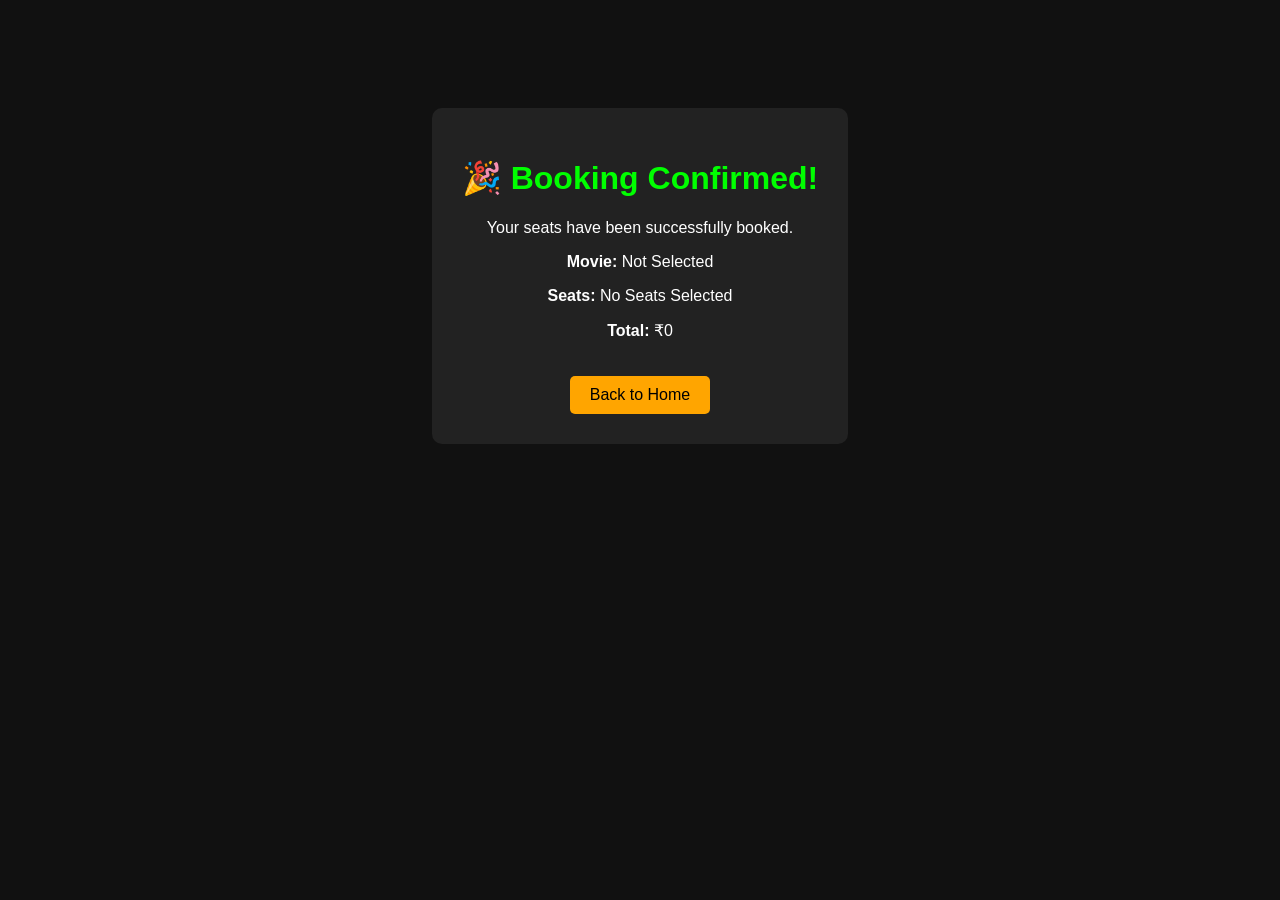
<file: confirm.html>
<!DOCTYPE html>
<html>
<head>
    <title>Booking Confirmed</title>

    <style>
        body {
            text-align: center;
            font-family: Arial;
            background-color: #111;
            color: white;
        }

        .box {
            margin-top: 100px;
            padding: 30px;
            border-radius: 10px;
            background: #222;
            display: inline-block;
        }

        h1 {
            color: lime;
        }

        button {
            padding: 10px 20px;
            margin-top: 20px;
            border: none;
            background: orange;
            cursor: pointer;
            font-size: 16px;
            border-radius: 5px;
        }

        button:hover {
            background: red;
            color: white;
        }
    </style>
</head>

<body>

<div class="box">
    <h1>🎉 Booking Confirmed!</h1>
    <p>Your seats have been successfully booked.</p>

    <p><b>Movie:</b> <span id="movieName"></span></p>
    <p><b>Seats:</b> <span id="seatList"></span></p>
    <p><b>Total:</b> ₹<span id="totalPrice"></span></p>

    <button onclick="goHome()">Back to Home</button>
</div>

<script>
// ✅ get data from URL

const params = new URLSearchParams(window.location.search);

// get values
const movie = params.get("movie");
const seats = params.get("seats");
const payment = params.get("payment");

// show values
document.getElementById("movieName").innerText = movie || "Not Selected";
document.getElementById("seatList").innerText = seats || "No Seats Selected";

// calculate price
if (seats) {
    const seatArray = seats.split(",");
    const total = seatArray.length * 150;
    document.getElementById("totalPrice").innerText = total;
} else {
    document.getElementById("totalPrice").innerText = 0;
}

function goHome() {
    window.location.href = "index.html";
}
</script>


</body>
</html>
</file>
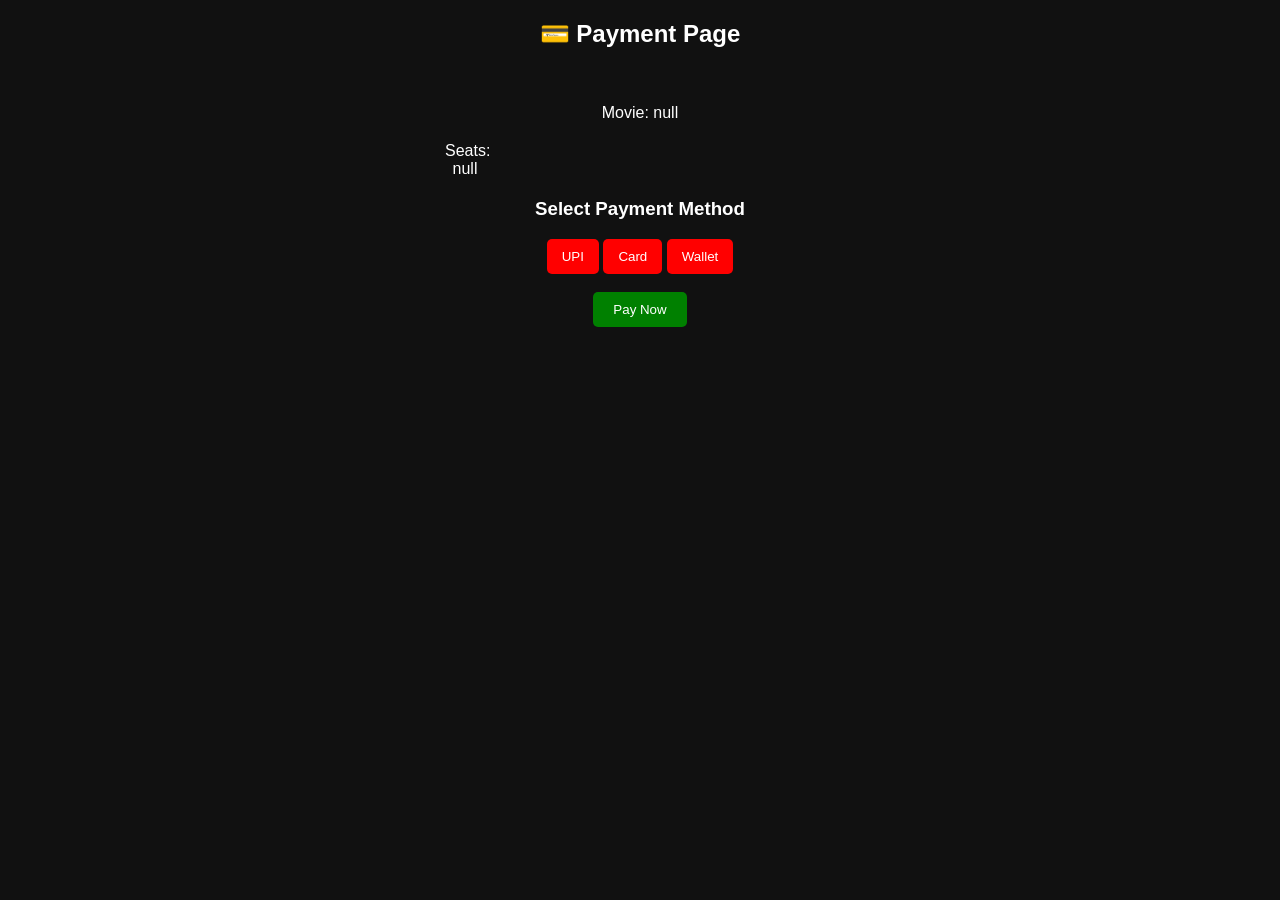
<file: payment.html>
<!DOCTYPE html>
<html>
<head>
    <title>Payment</title>
    <link rel="stylesheet" href="style.css">
</head>

<body style="font-family:Arial; text-align:center; background:#111; color:white;">

<h2>💳 Payment Page</h2>

<div style="margin-top:20px; padding:20px;">

    <p id="movie"></p>
    <p id="seats"></p>

    <h3>Select Payment Method</h3>

    <button onclick="selectMethod('UPI')">UPI</button>
    <button onclick="selectMethod('Card')">Card</button>
    <button onclick="selectMethod('Wallet')">Wallet</button>

    <br><br>

    <button onclick="payNow()" style="background:green; color:white; padding:10px 20px; border:none; cursor:pointer;">
        Pay Now
    </button>

</div>

<script>
const params = new URLSearchParams(window.location.search);

document.getElementById("movie").innerText =
"Movie: " + params.get("movie");

document.getElementById("seats").innerText =
"Seats: " + params.get("seats");

let selectedMethod = "";

function selectMethod(method) {
    selectedMethod = method;
    alert(method + " selected");
}

function payNow() {
    if (selectedMethod === "") {
        alert("Please select a payment method");
        return;
    }

    alert("Payment Successful 🎉 using " + selectedMethod);

    window.location.href =
    "confirm.html?movie=" + params.get("movie") +
    "&seats=" + params.get("seats") +
    "&payment=" + selectedMethod;
}
</script>

</body>
</html>
</file>
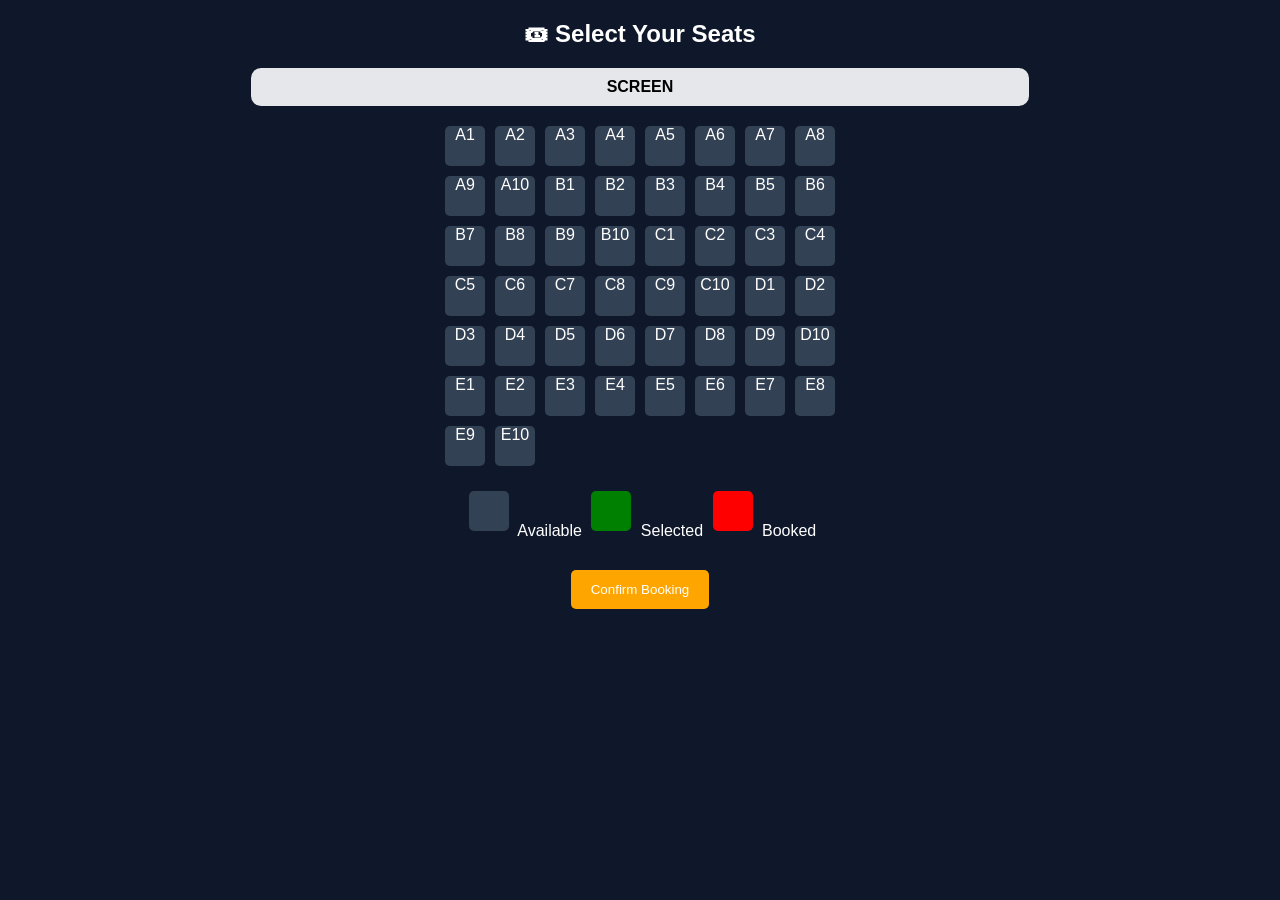
<file: seats.html>
<!DOCTYPE html>
<html>
<head>
  <title>Select Seats</title>
  <link rel="stylesheet" href="style.css">
</head>

<body>

<h2>🎟 Select Your Seats</h2>

<div class="screen">SCREEN</div>

<div id="seats"></div>

<div class="legend">
  <span class="seat available"></span> Available
  <span class="seat selected"></span> Selected
  <span class="seat booked"></span> Booked
</div>



<script>
const seatContainer = document.getElementById("seats");

const rows = ["A", "B", "C", "D", "E"];
const seatsPerRow = 10;

for (let r = 0; r < rows.length; r++) {
    for (let s = 1; s <= seatsPerRow; s++) {
        const seat = document.createElement("div");
        seat.classList.add("seat", "available");
        seat.innerText = rows[r] + s;

        seat.onclick = function () {
            selectSeat(seat);
        };

        seatContainer.appendChild(seat);
    }
}
let selectedSeats = [];

function selectSeat(element) {
    const seat = element.innerText;

    if (selectedSeats.includes(seat)) {
        selectedSeats = selectedSeats.filter(s => s !== seat);
        element.style.background = "green";
    } else {
        selectedSeats.push(seat);
        element.style.background = "orange";
    }
}

function confirmBooking() {
    if (selectedSeats.length === 0) {
        alert("Please select at least one seat!");
        return;
    }

    const params = new URLSearchParams(window.location.search);
    const movie = params.get("movie") || "Unknown Movie";

    window.location.href =
        "payment.html?movie=" + encodeURIComponent(movie) +
        "&seats=" + encodeURIComponent(selectedSeats.join(","));
}
</script>
<button onclick="confirmBooking()" 
style="display:block; margin:30px auto; padding:12px 20px; background:orange; color:white; border:none; cursor:pointer;">
    Confirm Booking
</button>
</body>
</html>
</file>
<file: style.css>
body {
  font-family: Arial;
  background-color: #0f172a;
  color: white;
  text-align: center;
}

/* Title */
.title {
  margin: 20px;
}

/* Movie cards */
.container {
  display: flex;
  flex-wrap: wrap;
  justify-content: center;
  gap: 30px;
}

.card {
  background: #1e293b;
  padding: 20px;
  border-radius: 10px;
  transition: 0.3s;
}

.card:hover {
  transform: scale(1.05);
}

.card img {
  width: 200px;
  border-radius: 10px;
}

button {
  padding: 10px 15px;
  background: red;
  color: white;
  border: none;
  border-radius: 5px;
  cursor: pointer;
}

/* SEAT DESIGN */
#seats {
  display: grid;
  grid-template-columns: repeat(5, 50px);
  gap: 10px;
  justify-content: center;
  margin: 20px;
}

.seat {
  width: 50px;
  height: 50px;
  background: #334155;
  border-radius: 5px;
  cursor: pointer;
}

.seat.selected {
  background: green;
}

.seat.booked {
  background: red;
  cursor: not-allowed;
}.screen {
  background: #e5e7eb;
  color: black;
  padding: 10px;
  margin: 20px auto;
  width: 60%;
  border-radius: 10px;
  font-weight: bold;
}

/* Legend */
.legend {
  margin: 20px;
}

.legend span {
  display: inline-block;
  margin: 5px;
}

/* Seat grid */
#seats {
  display: grid;
  grid-template-columns: repeat(8, 40px);
  gap: 10px;
  justify-content: center;
}

.seat {
  width: 40px;
  height: 40px;
  background: #334155;
  border-radius: 5px;
}

.seat.selected {
  background: green;
}

.seat.booked {
  background: red;
}
</file>
